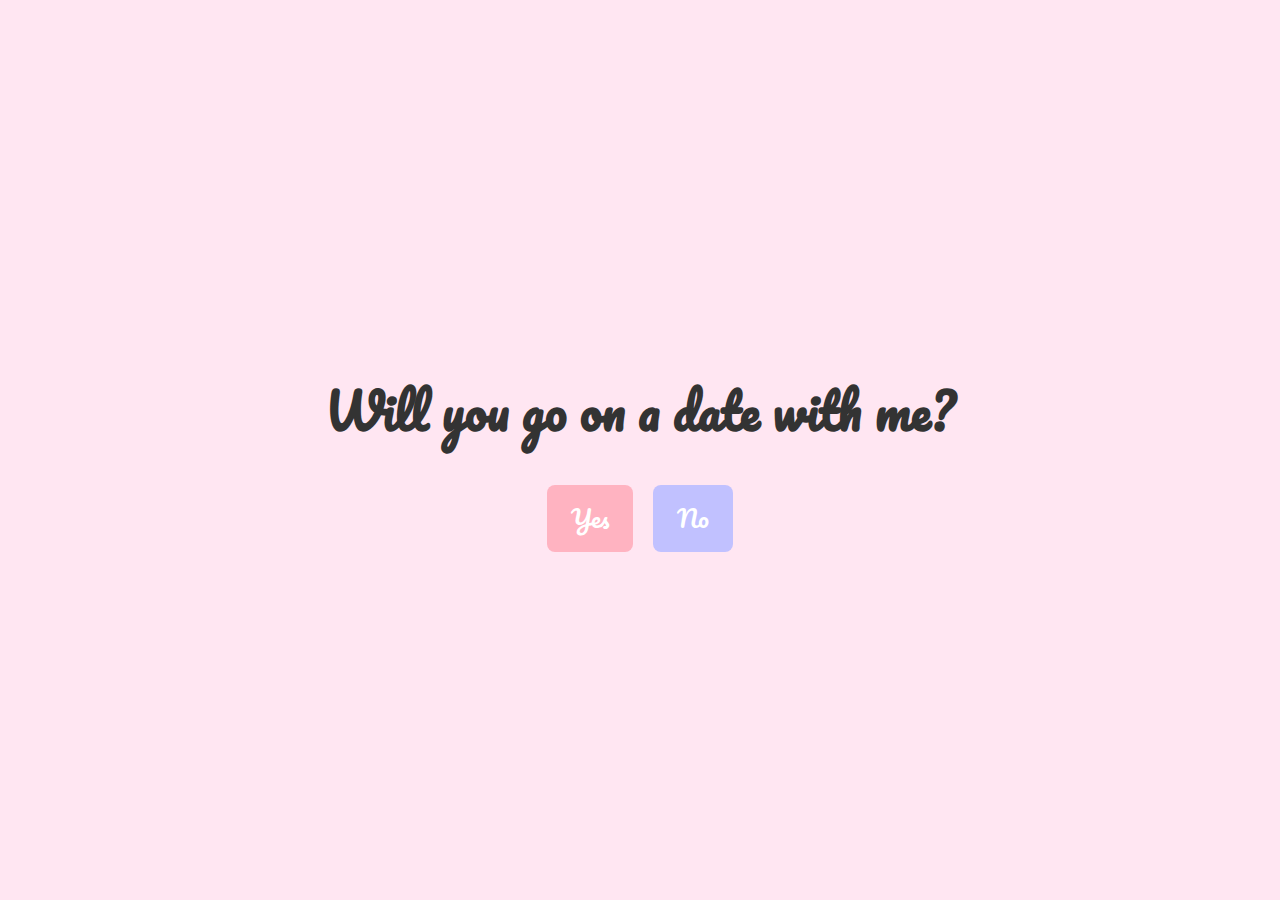
<file: index.html>
<!DOCTYPE html>
<html lang="en">
<head>
  <meta charset="UTF-8" />
  <meta name="viewport" content="width=device-width, initial-scale=1.0"/>
  <title>Will you go on a date with me, Amy?</title>

  <link
    href="https://fonts.googleapis.com/css2?family=Pacifico&display=swap"
    rel="stylesheet"
  />

  <link rel="stylesheet" href="style.css" />
</head>
<body>
  <div class="container">
    <h1>Will you go on a date with me?</h1>
    <div class="buttons">
      <button id="yes-button">Yes</button>
      <button id="no-button">No</button>
    </div>
  </div>
  <script src="script.js"></script>
</body>
</html>
</file>
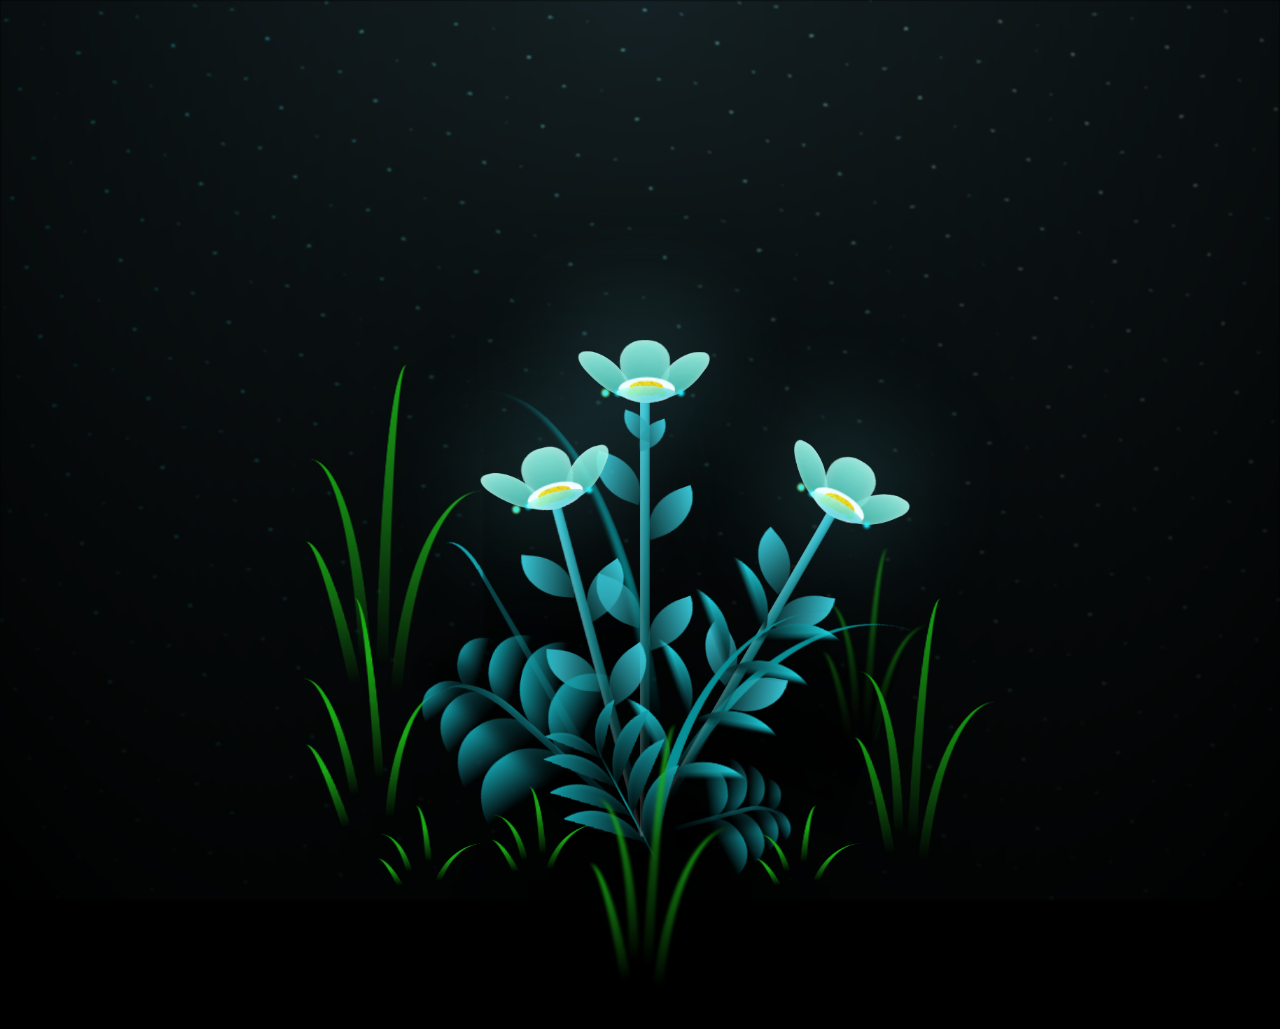
<file: flower.html>
<!DOCTYPE html>
<html lang="en">
<head>
    <meta charset="UTF-8">
    <meta name="viewport" content="width=device-width, initial-scale=1.0">
    <title>Glowing plant</title>
    <link rel="style.css" href="">
</head>
  
<body class="not-loaded">
  <div class="night"></div>
  <div class="flowers">
    <div class="flower flower--1">
      <div class="flower__leafs flower__leafs--1">
        <div class="flower__leaf flower__leaf--1"></div>
        <div class="flower__leaf flower__leaf--2"></div>
        <div class="flower__leaf flower__leaf--3"></div>
        <div class="flower__leaf flower__leaf--4"></div>
        

        <div class="flower__white-circle"></div>

        <div class="flower__light flower__light--1"></div>
        <div class="flower__light flower__light--2"></div>
        <div class="flower__light flower__light--3"></div>
        <div class="flower__light flower__light--4"></div>
        <div class="flower__light flower__light--5"></div>
        <div class="flower__light flower__light--6"></div>
        <div class="flower__light flower__light--7"></div>
        <div class="flower__light flower__light--8"></div>

      </div>
      <div class="flower__line">
        <div class="flower__line__leaf flower__line__leaf--1"></div>
        <div class="flower__line__leaf flower__line__leaf--2"></div>
        <div class="flower__line__leaf flower__line__leaf--3"></div>
        <div class="flower__line__leaf flower__line__leaf--4"></div>
        <div class="flower__line__leaf flower__line__leaf--5"></div>
        <div class="flower__line__leaf flower__line__leaf--6"></div>
      </div>
    </div>

    <div class="flower flower--2">
      <div class="flower__leafs flower__leafs--2">
        <div class="flower__leaf flower__leaf--1"></div>
        <div class="flower__leaf flower__leaf--2"></div>
        <div class="flower__leaf flower__leaf--3"></div>
        <div class="flower__leaf flower__leaf--4"></div>
        <div class="flower__white-circle"></div>

        <div class="flower__light flower__light--1"></div>
        <div class="flower__light flower__light--2"></div>
        <div class="flower__light flower__light--3"></div>
        <div class="flower__light flower__light--4"></div>
        <div class="flower__light flower__light--5"></div>
        <div class="flower__light flower__light--6"></div>
        <div class="flower__light flower__light--7"></div>
        <div class="flower__light flower__light--8"></div>

      </div>
      <div class="flower__line">
        <div class="flower__line__leaf flower__line__leaf--1"></div>
        <div class="flower__line__leaf flower__line__leaf--2"></div>
        <div class="flower__line__leaf flower__line__leaf--3"></div>
        <div class="flower__line__leaf flower__line__leaf--4"></div>
      </div>
    </div>

    <div class="flower flower--3">
      <div class="flower__leafs flower__leafs--3">
        <div class="flower__leaf flower__leaf--1"></div>
        <div class="flower__leaf flower__leaf--2"></div>
        <div class="flower__leaf flower__leaf--3"></div>
        <div class="flower__leaf flower__leaf--4"></div>
        <div class="flower__white-circle"></div>

        <div class="flower__light flower__light--1"></div>
        <div class="flower__light flower__light--2"></div>
        <div class="flower__light flower__light--3"></div>
        <div class="flower__light flower__light--4"></div>
        <div class="flower__light flower__light--5"></div>
        <div class="flower__light flower__light--6"></div>
        <div class="flower__light flower__light--7"></div>
        <div class="flower__light flower__light--8"></div>

      </div>
      <div class="flower__line">
        <div class="flower__line__leaf flower__line__leaf--1"></div>
        <div class="flower__line__leaf flower__line__leaf--2"></div>
        <div class="flower__line__leaf flower__line__leaf--3"></div>
        <div class="flower__line__leaf flower__line__leaf--4"></div>
      </div>
    </div>

    <div class="grow-ans" style="--d:1.2s">
      <div class="flower__g-long">
        <div class="flower__g-long__top"></div>
        <div class="flower__g-long__bottom"></div>
      </div>
    </div>

    <div class="growing-grass">
      <div class="flower__grass flower__grass--1">
        <div class="flower__grass--top"></div>
        <div class="flower__grass--bottom"></div>
        <div class="flower__grass__leaf flower__grass__leaf--1"></div>
        <div class="flower__grass__leaf flower__grass__leaf--2"></div>
        <div class="flower__grass__leaf flower__grass__leaf--3"></div>
        <div class="flower__grass__leaf flower__grass__leaf--4"></div>
        <div class="flower__grass__leaf flower__grass__leaf--5"></div>
        <div class="flower__grass__leaf flower__grass__leaf--6"></div>
        <div class="flower__grass__leaf flower__grass__leaf--7"></div>
        <div class="flower__grass__leaf flower__grass__leaf--8"></div>
        <div class="flower__grass__overlay"></div>
      </div>
    </div>

    <div class="growing-grass">
      <div class="flower__grass flower__grass--2">
        <div class="flower__grass--top"></div>
        <div class="flower__grass--bottom"></div>
        <div class="flower__grass__leaf flower__grass__leaf--1"></div>
        <div class="flower__grass__leaf flower__grass__leaf--2"></div>
        <div class="flower__grass__leaf flower__grass__leaf--3"></div>
        <div class="flower__grass__leaf flower__grass__leaf--4"></div>
        <div class="flower__grass__leaf flower__grass__leaf--5"></div>
        <div class="flower__grass__leaf flower__grass__leaf--6"></div>
        <div class="flower__grass__leaf flower__grass__leaf--7"></div>
        <div class="flower__grass__leaf flower__grass__leaf--8"></div>
        <div class="flower__grass__overlay"></div>
      </div>
    </div>

    <div class="grow-ans" style="--d:2.4s">
      <div class="flower__g-right flower__g-right--1">
        <div class="leaf"></div>
      </div>
    </div>

    <div class="grow-ans" style="--d:2.8s">
      <div class="flower__g-right flower__g-right--2">
        <div class="leaf"></div>
      </div>
    </div>

    <div class="grow-ans" style="--d:2.8s">
      <div class="flower__g-front">
        <div class="flower__g-front__leaf-wrapper flower__g-front__leaf-wrapper--1">
          <div class="flower__g-front__leaf"></div>
        </div>
        <div class="flower__g-front__leaf-wrapper flower__g-front__leaf-wrapper--2">
          <div class="flower__g-front__leaf"></div>
        </div>
        <div class="flower__g-front__leaf-wrapper flower__g-front__leaf-wrapper--3">
          <div class="flower__g-front__leaf"></div>
        </div>
        <div class="flower__g-front__leaf-wrapper flower__g-front__leaf-wrapper--4">
          <div class="flower__g-front__leaf"></div>
        </div>
        <div class="flower__g-front__leaf-wrapper flower__g-front__leaf-wrapper--5">
          <div class="flower__g-front__leaf"></div>
        </div>
        <div class="flower__g-front__leaf-wrapper flower__g-front__leaf-wrapper--6">
          <div class="flower__g-front__leaf"></div>
        </div>
        <div class="flower__g-front__leaf-wrapper flower__g-front__leaf-wrapper--7">
          <div class="flower__g-front__leaf"></div>
        </div>
        <div class="flower__g-front__leaf-wrapper flower__g-front__leaf-wrapper--8">
          <div class="flower__g-front__leaf"></div>
        </div>
        <div class="flower__g-front__line"></div>
      </div>
    </div>

    <div class="grow-ans" style="--d:3.2s">
      <div class="flower__g-fr">
        <div class="leaf"></div>
        <div class="flower__g-fr__leaf flower__g-fr__leaf--1"></div>
        <div class="flower__g-fr__leaf flower__g-fr__leaf--2"></div>
        <div class="flower__g-fr__leaf flower__g-fr__leaf--3"></div>
        <div class="flower__g-fr__leaf flower__g-fr__leaf--4"></div>
        <div class="flower__g-fr__leaf flower__g-fr__leaf--5"></div>
        <div class="flower__g-fr__leaf flower__g-fr__leaf--6"></div>
        <div class="flower__g-fr__leaf flower__g-fr__leaf--7"></div>
        <div class="flower__g-fr__leaf flower__g-fr__leaf--8"></div>
      </div>
    </div>

    <div class="long-g long-g--0">
      <div class="grow-ans" style="--d:3s">
        <div class="leaf leaf--0"></div>
      </div>
      <div class="grow-ans" style="--d:2.2s">
        <div class="leaf leaf--1"></div>
      </div>
      <div class="grow-ans" style="--d:3.4s">
        <div class="leaf leaf--2"></div>
      </div>
      <div class="grow-ans" style="--d:3.6s">
        <div class="leaf leaf--3"></div>
      </div>
    </div>

    <div class="long-g long-g--1">
      <div class="grow-ans" style="--d:3.6s">
        <div class="leaf leaf--0"></div>
      </div>
      <div class="grow-ans" style="--d:3.8s">
        <div class="leaf leaf--1"></div>
      </div>
      <div class="grow-ans" style="--d:4s">
        <div class="leaf leaf--2"></div>
      </div>
      <div class="grow-ans" style="--d:4.2s">
        <div class="leaf leaf--3"></div>
      </div>
    </div>

    <div class="long-g long-g--2">
      <div class="grow-ans" style="--d:4s">
        <div class="leaf leaf--0"></div>
      </div>
      <div class="grow-ans" style="--d:4.2s">
        <div class="leaf leaf--1"></div>
      </div>
      <div class="grow-ans" style="--d:4.4s">
        <div class="leaf leaf--2"></div>
      </div>
      <div class="grow-ans" style="--d:4.6s">
        <div class="leaf leaf--3"></div>
      </div>
    </div>

    <div class="long-g long-g--3">
      <div class="grow-ans" style="--d:4s">
        <div class="leaf leaf--0"></div>
      </div>
      <div class="grow-ans" style="--d:4.2s">
        <div class="leaf leaf--1"></div>
      </div>
      <div class="grow-ans" style="--d:3s">
        <div class="leaf leaf--2"></div>
      </div>
      <div class="grow-ans" style="--d:3.6s">
        <div class="leaf leaf--3"></div>
      </div>
    </div>

    <div class="long-g long-g--4">
      <div class="grow-ans" style="--d:4s">
        <div class="leaf leaf--0"></div>
      </div>
      <div class="grow-ans" style="--d:4.2s">
        <div class="leaf leaf--1"></div>
      </div>
      <div class="grow-ans" style="--d:3s">
        <div class="leaf leaf--2"></div>
      </div>
      <div class="grow-ans" style="--d:3.6s">
        <div class="leaf leaf--3"></div>
      </div>
    </div>

    <div class="long-g long-g--5">
      <div class="grow-ans" style="--d:4s">
        <div class="leaf leaf--0"></div>
      </div>
      <div class="grow-ans" style="--d:4.2s">
        <div class="leaf leaf--1"></div>
      </div>
      <div class="grow-ans" style="--d:3s">
        <div class="leaf leaf--2"></div>
      </div>
      <div class="grow-ans" style="--d:3.6s">
        <div class="leaf leaf--3"></div>
      </div>
    </div>

    <div class="long-g long-g--6">
      <div class="grow-ans" style="--d:4.2s">
        <div class="leaf leaf--0"></div>
      </div>
      <div class="grow-ans" style="--d:4.4s">
        <div class="leaf leaf--1"></div>
      </div>
      <div class="grow-ans" style="--d:4.6s">
        <div class="leaf leaf--2"></div>
      </div>
      <div class="grow-ans" style="--d:4.8s">
        <div class="leaf leaf--3"></div>
      </div>
    </div>

    <div class="long-g long-g--7">
      <div class="grow-ans" style="--d:3s">
        <div class="leaf leaf--0"></div>
      </div>
      <div class="grow-ans" style="--d:3.2s">
        <div class="leaf leaf--1"></div>
      </div>
      <div class="grow-ans" style="--d:3.5s">
        <div class="leaf leaf--2"></div>
      </div>
      <div class="grow-ans" style="--d:3.6s">
        <div class="leaf leaf--3"></div>
      </div>
    </div>
  </div>
  <style>
    *,
*::after,
*::before {
  padding: 0;
  margin: 0;
  box-sizing: border-box;
}

:root {
  --dark-color: #000;
}

body {
  display: flex;
  align-items: flex-end;
  justify-content: center;
  min-height: 100vh;
  background-color: var(--dark-color);
  overflow: hidden;
  perspective: 1000px;
}

.night {
  position: fixed;
  left: 50%;
  top: 0;
  transform: translateX(-50%);
  width: 100%;
  height: 100%;
  filter: blur(0.1vmin);
  background-image: radial-gradient(ellipse at top, transparent 0%, var(--dark-color)), radial-gradient(ellipse at bottom, var(--dark-color), rgba(145, 233, 255, 0.2)), repeating-linear-gradient(220deg, black 0px, black 19px, transparent 19px, transparent 22px), repeating-linear-gradient(189deg, black 0px, black 19px, transparent 19px, transparent 22px), repeating-linear-gradient(148deg, black 0px, black 19px, transparent 19px, transparent 22px), linear-gradient(90deg, #00fffa, #f0f0f0);
}

.flowers {
  position: relative;
  transform: scale(0.7);
}

.flower {
  position: absolute;
  bottom: 10vmin;
  transform-origin: bottom center;
  z-index: 10;
  --fl-speed: 0.8s;
}
.flower--1 {
  animation: moving-flower-1 4s linear infinite;
}
.flower--1 .flower__line {
  height: 70vmin;
  animation-delay: 0.3s;
}
.flower--1 .flower__line__leaf--1 {
  animation: blooming-leaf-right var(--fl-speed) 1.6s backwards;
}
.flower--1 .flower__line__leaf--2 {
  animation: blooming-leaf-right var(--fl-speed) 1.4s backwards;
}
.flower--1 .flower__line__leaf--3 {
  animation: blooming-leaf-left var(--fl-speed) 1.2s backwards;
}
.flower--1 .flower__line__leaf--4 {
  animation: blooming-leaf-left var(--fl-speed) 1s backwards;
}
.flower--1 .flower__line__leaf--5 {
  animation: blooming-leaf-right var(--fl-speed) 1.8s backwards;
}
.flower--1 .flower__line__leaf--6 {
  animation: blooming-leaf-left var(--fl-speed) 2s backwards;
}
.flower--2 {
  left: 50%;
  transform: rotate(30deg);
  animation: moving-flower-2 4s linear infinite;
}
.flower--2 .flower__line {
  height: 60vmin;
  animation-delay: 0.8s;
}
.flower--2 .flower__line__leaf--1 {
  animation: blooming-leaf-right var(--fl-speed) 1.9s backwards;
}
.flower--2 .flower__line__leaf--2 {
  animation: blooming-leaf-right var(--fl-speed) 1.7s backwards;
}
.flower--2 .flower__line__leaf--3 {
  animation: blooming-leaf-left var(--fl-speed) 1.5s backwards;
}
.flower--2 .flower__line__leaf--4 {
  animation: blooming-leaf-left var(--fl-speed) 1.3s backwards;
}
.flower--3 {
  left: 50%;
  transform: rotate(-15deg);
  animation: moving-flower-3 4s linear infinite;
}
.flower--3 .flower__line {
  animation-delay: 0.9s;
}
.flower--3 .flower__line__leaf--1 {
  animation: blooming-leaf-right var(--fl-speed) 2.5s backwards;
}
.flower--3 .flower__line__leaf--2 {
  animation: blooming-leaf-right var(--fl-speed) 2.3s backwards;
}
.flower--3 .flower__line__leaf--3 {
  animation: blooming-leaf-left var(--fl-speed) 2.1s backwards;
}
.flower--3 .flower__line__leaf--4 {
  animation: blooming-leaf-left var(--fl-speed) 1.9s backwards;
}
.flower__leafs {
  position: relative;
  animation: blooming-flower 2s backwards;
}
.flower__leafs--1 {
  animation-delay: 1.1s;
}
.flower__leafs--2 {
  animation-delay: 1.4s;
}
.flower__leafs--3 {
  animation-delay: 1.7s;
}
.flower__leafs::after {
  content: "";
  position: absolute;
  left: 0;
  top: 0;
  transform: translate(-50%, -100%);
  width: 8vmin;
  height: 8vmin;
  background-color: #6bf0ff;
  filter: blur(10vmin);
}
.flower__leaf {
  position: absolute;
  bottom: 0;
  left: 50%;
  width: 8vmin;
  height: 11vmin;
  border-radius: 51% 49% 47% 53%/44% 45% 55% 69%;
  background-color: #65e6cc;
  background-image: linear-gradient(to top, #40bbab, #a7ffee);
  transform-origin: bottom center;
  opacity: 0.9;
  box-shadow: inset 0 0 2vmin rgba(255, 255, 255, 0.5);
}
.flower__leaf--1 {
  transform: translate(-10%, 1%) rotateY(40deg) rotateX(-50deg);
}
.flower__leaf--2 {
  transform: translate(-50%, -4%) rotateX(40deg);
}
.flower__leaf--3 {
  transform: translate(-90%, 0%) rotateY(45deg) rotateX(50deg);
}
.flower__leaf--4 {
  width: 8vmin;
  height: 8vmin;
  transform-origin: bottom left;
  border-radius: 4vmin 10vmin 4vmin 4vmin;
  transform: translate(0%, 18%) rotateX(70deg) rotate(-43deg);
  background-image: linear-gradient(to top, #39c6d6, #a7ffee);
  z-index: 1;
  opacity: 0.8;
}
.flower__white-circle {
  position: absolute;
  left: -3.5vmin;
  top: -3vmin;
  width: 9vmin;
  height: 4vmin;
  border-radius: 50%;
  background-color: #fff;
}
.flower__white-circle::after {
  content: "";
  position: absolute;
  left: 50%;
  top: 45%;
  transform: translate(-50%, -50%);
  width: 60%;
  height: 60%;
  border-radius: inherit;
  background-image: repeating-linear-gradient(135deg, rgba(0, 0, 0, 0.03) 0px, rgba(0, 0, 0, 0.03) 1px, transparent 1px, transparent 12px), repeating-linear-gradient(45deg, rgba(0, 0, 0, 0.03) 0px, rgba(0, 0, 0, 0.03) 1px, transparent 1px, transparent 12px), repeating-linear-gradient(67.5deg, rgba(0, 0, 0, 0.03) 0px, rgba(0, 0, 0, 0.03) 1px, transparent 1px, transparent 12px), repeating-linear-gradient(135deg, rgba(0, 0, 0, 0.03) 0px, rgba(0, 0, 0, 0.03) 1px, transparent 1px, transparent 12px), repeating-linear-gradient(45deg, rgba(0, 0, 0, 0.03) 0px, rgba(0, 0, 0, 0.03) 1px, transparent 1px, transparent 12px), repeating-linear-gradient(112.5deg, rgba(0, 0, 0, 0.03) 0px, rgba(0, 0, 0, 0.03) 1px, transparent 1px, transparent 12px), repeating-linear-gradient(112.5deg, rgba(0, 0, 0, 0.03) 0px, rgba(0, 0, 0, 0.03) 1px, transparent 1px, transparent 12px), repeating-linear-gradient(45deg, rgba(0, 0, 0, 0.03) 0px, rgba(0, 0, 0, 0.03) 1px, transparent 1px, transparent 12px), repeating-linear-gradient(22.5deg, rgba(0, 0, 0, 0.03) 0px, rgba(0, 0, 0, 0.03) 1px, transparent 1px, transparent 12px), repeating-linear-gradient(45deg, rgba(0, 0, 0, 0.03) 0px, rgba(0, 0, 0, 0.03) 1px, transparent 1px, transparent 12px), repeating-linear-gradient(22.5deg, rgba(0, 0, 0, 0.03) 0px, rgba(0, 0, 0, 0.03) 1px, transparent 1px, transparent 12px), repeating-linear-gradient(135deg, rgba(0, 0, 0, 0.03) 0px, rgba(0, 0, 0, 0.03) 1px, transparent 1px, transparent 12px), repeating-linear-gradient(157.5deg, rgba(0, 0, 0, 0.03) 0px, rgba(0, 0, 0, 0.03) 1px, transparent 1px, transparent 12px), repeating-linear-gradient(67.5deg, rgba(0, 0, 0, 0.03) 0px, rgba(0, 0, 0, 0.03) 1px, transparent 1px, transparent 12px), repeating-linear-gradient(67.5deg, rgba(0, 0, 0, 0.03) 0px, rgba(0, 0, 0, 0.03) 1px, transparent 1px, transparent 12px), linear-gradient(90deg, #ffeb12, #ffce00);
}
.flower__line {
  height: 55vmin;
  width: 1.5vmin;
  background-image: linear-gradient(to left, rgba(0, 0, 0, 0.2), transparent, rgba(255, 255, 255, 0.2)), linear-gradient(to top, transparent 10%, #14757a, #39c6d6);
  box-shadow: inset 0 0 2px rgba(0, 0, 0, 0.5);
  animation: grow-flower-tree 4s backwards;
}
.flower__line__leaf {
  --w: 7vmin;
  --h: calc(var(--w) + 2vmin);
  position: absolute;
  top: 20%;
  left: 90%;
  width: var(--w);
  height: var(--h);
  border-top-right-radius: var(--h);
  border-bottom-left-radius: var(--h);
  background-image: linear-gradient(to top, rgba(20, 117, 122, 0.4), #39c6d6);
}
.flower__line__leaf--1 {
  transform: rotate(70deg) rotateY(30deg);
}
.flower__line__leaf--2 {
  top: 45%;
  transform: rotate(70deg) rotateY(30deg);
}
.flower__line__leaf--3, .flower__line__leaf--4, .flower__line__leaf--6 {
  border-top-right-radius: 0;
  border-bottom-left-radius: 0;
  border-top-left-radius: var(--h);
  border-bottom-right-radius: var(--h);
  left: -460%;
  top: 12%;
  transform: rotate(-70deg) rotateY(30deg);
}
.flower__line__leaf--4 {
  top: 40%;
}
.flower__line__leaf--5 {
  top: 0;
  transform-origin: left;
  transform: rotate(70deg) rotateY(30deg) scale(0.6);
}
.flower__line__leaf--6 {
  top: -2%;
  left: -450%;
  transform-origin: right;
  transform: rotate(-70deg) rotateY(30deg) scale(0.6);
}
.flower__light {
  position: absolute;
  bottom: 0vmin;
  width: 1vmin;
  height: 1vmin;
  background-color: #fffb00;
  border-radius: 50%;
  filter: blur(0.2vmin);
  animation: light-ans 4s linear infinite backwards;
}
.flower__light:nth-child(odd) {
  background-color: #23f0ff;
}
.flower__light--1 {
  left: -2vmin;
  animation-delay: 1s;
}
.flower__light--2 {
  left: 3vmin;
  animation-delay: 0.5s;
}
.flower__light--3 {
  left: -6vmin;
  animation-delay: 0.3s;
}
.flower__light--4 {
  left: 6vmin;
  animation-delay: 0.9s;
}
.flower__light--5 {
  left: -1vmin;
  animation-delay: 1.5s;
}
.flower__light--6 {
  left: -4vmin;
  animation-delay: 3s;
}
.flower__light--7 {
  left: 3vmin;
  animation-delay: 2s;
}
.flower__light--8 {
  left: -6vmin;
  animation-delay: 3.5s;
}
.flower__grass {
  --c: #159faa;
  --line-w: 1.5vmin;
  position: absolute;
  bottom: 12vmin;
  left: -7vmin;
  display: flex;
  flex-direction: column;
  align-items: flex-end;
  z-index: 20;
  transform-origin: bottom center;
  transform: rotate(-48deg) rotateY(40deg);
}
.flower__grass--1 {
  animation: moving-grass 2s linear infinite;
}
.flower__grass--2 {
  left: 2vmin;
  bottom: 10vmin;
  transform: scale(0.5) rotate(75deg) rotateX(10deg) rotateY(-200deg);
  opacity: 0.8;
  z-index: 0;
  animation: moving-grass--2 1.5s linear infinite;
}
.flower__grass--top {
  width: 7vmin;
  height: 10vmin;
  border-top-right-radius: 100%;
  border-right: var(--line-w) solid var(--c);
  transform-origin: bottom center;
  transform: rotate(-2deg);
}
.flower__grass--bottom {
  margin-top: -2px;
  width: var(--line-w);
  height: 25vmin;
  background-image: linear-gradient(to top, transparent, var(--c));
}
.flower__grass__leaf {
  --size: 10vmin;
  position: absolute;
  width: calc(var(--size) * 2.1);
  height: var(--size);
  border-top-left-radius: var(--size);
  border-top-right-radius: var(--size);
  background-image: linear-gradient(to top, transparent, transparent 30%, var(--c));
  z-index: 100;
}
.flower__grass__leaf--1 {
  top: -6%;
  left: 30%;
  --size: 6vmin;
  transform: rotate(-20deg);
  animation: growing-grass-ans--1 2s 2.6s backwards;
}
@keyframes growing-grass-ans--1 {
  0% {
    transform-origin: bottom left;
    transform: rotate(-20deg) scale(0);
  }
}
.flower__grass__leaf--2 {
  top: -5%;
  left: -110%;
  --size: 6vmin;
  transform: rotate(10deg);
  animation: growing-grass-ans--2 2s 2.4s linear backwards;
}
@keyframes growing-grass-ans--2 {
  0% {
    transform-origin: bottom right;
    transform: rotate(10deg) scale(0);
  }
}
.flower__grass__leaf--3 {
  top: 5%;
  left: 60%;
  --size: 8vmin;
  transform: rotate(-18deg) rotateX(-20deg);
  animation: growing-grass-ans--3 2s 2.2s linear backwards;
}
@keyframes growing-grass-ans--3 {
  0% {
    transform-origin: bottom left;
    transform: rotate(-18deg) rotateX(-20deg) scale(0);
  }
}
.flower__grass__leaf--4 {
  top: 6%;
  left: -135%;
  --size: 8vmin;
  transform: rotate(2deg);
  animation: growing-grass-ans--4 2s 2s linear backwards;
}
@keyframes growing-grass-ans--4 {
  0% {
    transform-origin: bottom right;
    transform: rotate(2deg) scale(0);
  }
}
.flower__grass__leaf--5 {
  top: 20%;
  left: 60%;
  --size: 10vmin;
  transform: rotate(-24deg) rotateX(-20deg);
  animation: growing-grass-ans--5 2s 1.8s linear backwards;
}
@keyframes growing-grass-ans--5 {
  0% {
    transform-origin: bottom left;
    transform: rotate(-24deg) rotateX(-20deg) scale(0);
  }
}
.flower__grass__leaf--6 {
  top: 22%;
  left: -180%;
  --size: 10vmin;
  transform: rotate(10deg);
  animation: growing-grass-ans--6 2s 1.6s linear backwards;
}
@keyframes growing-grass-ans--6 {
  0% {
    transform-origin: bottom right;
    transform: rotate(10deg) scale(0);
  }
}
.flower__grass__leaf--7 {
  top: 39%;
  left: 70%;
  --size: 10vmin;
  transform: rotate(-10deg);
  animation: growing-grass-ans--7 2s 1.4s linear backwards;
}
@keyframes growing-grass-ans--7 {
  0% {
    transform-origin: bottom left;
    transform: rotate(-10deg) scale(0);
  }
}
.flower__grass__leaf--8 {
  top: 40%;
  left: -215%;
  --size: 11vmin;
  transform: rotate(10deg);
  animation: growing-grass-ans--8 2s 1.2s linear backwards;
}
@keyframes growing-grass-ans--8 {
  0% {
    transform-origin: bottom right;
    transform: rotate(10deg) scale(0);
  }
}
.flower__grass__overlay {
  position: absolute;
  top: -10%;
  right: 0%;
  width: 100%;
  height: 100%;
  background-color: rgba(0, 0, 0, 0.6);
  filter: blur(1.5vmin);
  z-index: 100;
}
.flower__g-long {
  --w: 2vmin;
  --h: 6vmin;
  --c: #159faa;
  position: absolute;
  bottom: 10vmin;
  left: -3vmin;
  transform-origin: bottom center;
  transform: rotate(-30deg) rotateY(-20deg);
  display: flex;
  flex-direction: column;
  align-items: flex-end;
  animation: flower-g-long-ans 3s linear infinite;
}
@keyframes flower-g-long-ans {
  0%, 100% {
    transform: rotate(-30deg) rotateY(-20deg);
  }
  50% {
    transform: rotate(-32deg) rotateY(-20deg);
  }
}
.flower__g-long__top {
  top: calc(var(--h) * -1);
  width: calc(var(--w) + 1vmin);
  height: var(--h);
  border-top-right-radius: 100%;
  border-right: 0.7vmin solid var(--c);
  transform: translate(-0.7vmin, 1vmin);
}
.flower__g-long__bottom {
  width: var(--w);
  height: 50vmin;
  transform-origin: bottom center;
  background-image: linear-gradient(to top, transparent 30%, var(--c));
  box-shadow: inset 0 0 2px rgba(0, 0, 0, 0.5);
  clip-path: polygon(35% 0, 65% 1%, 100% 100%, 0% 100%);
}
.flower__g-right {
  position: absolute;
  bottom: 6vmin;
  left: -2vmin;
  transform-origin: bottom left;
  transform: rotate(20deg);
}
.flower__g-right .leaf {
  width: 30vmin;
  height: 50vmin;
  border-top-left-radius: 100%;
  border-left: 2vmin solid #079097;
  background-image: linear-gradient(to bottom, transparent, var(--dark-color) 60%);
  mask-image: linear-gradient(to top, transparent 30%, #079097 60%);
}
.flower__g-right--1 {
  animation: flower-g-right-ans 2.5s linear infinite;
}
.flower__g-right--2 {
  left: 5vmin;
  transform: rotateY(-180deg);
  animation: flower-g-right-ans--2 3s linear infinite;
}
.flower__g-right--2 .leaf {
  height: 75vmin;
  filter: blur(0.3vmin);
  opacity: 0.8;
}
@keyframes flower-g-right-ans {
  0%, 100% {
    transform: rotate(20deg);
  }
  50% {
    transform: rotate(24deg) rotateX(-20deg);
  }
}
@keyframes flower-g-right-ans--2 {
  0%, 100% {
    transform: rotateY(-180deg) rotate(0deg) rotateX(-20deg);
  }
  50% {
    transform: rotateY(-180deg) rotate(6deg) rotateX(-20deg);
  }
}
.flower__g-front {
  position: absolute;
  bottom: 6vmin;
  left: 2.5vmin;
  z-index: 100;
  transform-origin: bottom center;
  transform: rotate(-28deg) rotateY(30deg) scale(1.04);
  animation: flower__g-front-ans 2s linear infinite;
}
@keyframes flower__g-front-ans {
  0%, 100% {
    transform: rotate(-28deg) rotateY(30deg) scale(1.04);
  }
  50% {
    transform: rotate(-35deg) rotateY(40deg) scale(1.04);
  }
}
.flower__g-front__line {
  width: 0.3vmin;
  height: 20vmin;
  background-image: linear-gradient(to top, transparent, #079097, transparent 100%);
  position: relative;
}
.flower__g-front__leaf-wrapper {
  position: absolute;
  top: 0;
  left: 0;
  transform-origin: bottom left;
  transform: rotate(10deg);
}
.flower__g-front__leaf-wrapper:nth-child(even) {
  left: 0vmin;
  transform: rotateY(-180deg) rotate(5deg);
  animation: flower__g-front__leaf-left-ans 1s ease-in backwards;
}
.flower__g-front__leaf-wrapper:nth-child(odd) {
  animation: flower__g-front__leaf-ans 1s ease-in backwards;
}
.flower__g-front__leaf-wrapper--1 {
  top: -8vmin;
  transform: scale(0.7);
  animation: flower__g-front__leaf-ans 1s 5.5s ease-in backwards !important;
}
.flower__g-front__leaf-wrapper--2 {
  top: -8vmin;
  transform: rotateY(-180deg) scale(0.7) !important;
  animation: flower__g-front__leaf-left-ans-2 1s 4.6s ease-in backwards !important;
}
.flower__g-front__leaf-wrapper--3 {
  top: -3vmin;
  animation: flower__g-front__leaf-ans 1s 4.6s ease-in backwards;
}
.flower__g-front__leaf-wrapper--4 {
  top: -3vmin;
  transform: rotateY(-180deg) scale(0.9) !important;
  animation: flower__g-front__leaf-left-ans-2 1s 4.6s ease-in backwards !important;
}
@keyframes flower__g-front__leaf-left-ans-2 {
  0% {
    transform: rotateY(-180deg) scale(0);
  }
}
.flower__g-front__leaf-wrapper--5, .flower__g-front__leaf-wrapper--6 {
  top: 2vmin;
}
.flower__g-front__leaf-wrapper--7, .flower__g-front__leaf-wrapper--8 {
  top: 6.5vmin;
}
.flower__g-front__leaf-wrapper--2 {
  animation-delay: 5.2s !important;
}
.flower__g-front__leaf-wrapper--3 {
  animation-delay: 4.9s !important;
}
.flower__g-front__leaf-wrapper--5 {
  animation-delay: 4.3s !important;
}
.flower__g-front__leaf-wrapper--6 {
  animation-delay: 4.1s !important;
}
.flower__g-front__leaf-wrapper--7 {
  animation-delay: 3.8s !important;
}
.flower__g-front__leaf-wrapper--8 {
  animation-delay: 3.5s !important;
}
@keyframes flower__g-front__leaf-ans {
  0% {
    transform: rotate(10deg) scale(0);
  }
}
@keyframes flower__g-front__leaf-left-ans {
  0% {
    transform: rotateY(-180deg) rotate(5deg) scale(0);
  }
}
.flower__g-front__leaf {
  width: 10vmin;
  height: 10vmin;
  border-radius: 100% 0% 0% 100%/100% 100% 0% 0%;
  box-shadow: inset 0 2px 1vmin rgba(44, 238, 252, 0.2);
  background-image: linear-gradient(to bottom left, transparent, var(--dark-color)), linear-gradient(to bottom right, #159faa 50%, transparent 50%, transparent);
  -webkit-mask-image: linear-gradient(to bottom right, #159faa 50%, transparent 50%, transparent);
  mask-image: linear-gradient(to bottom right, #159faa 50%, transparent 50%, transparent);
}
.flower__g-fr {
  position: absolute;
  bottom: -4vmin;
  left: vmin;
  transform-origin: bottom left;
  z-index: 10;
  animation: flower__g-fr-ans 2s linear infinite;
}
@keyframes flower__g-fr-ans {
  0%, 100% {
    transform: rotate(2deg);
  }
  50% {
    transform: rotate(4deg);
  }
}
.flower__g-fr .leaf {
  width: 30vmin;
  height: 50vmin;
  border-top-left-radius: 100%;
  border-left: 2vmin solid #079097;
  mask-image: linear-gradient(to top, transparent 25%, #079097 50%);
  position: relative;
  z-index: 1;
}
.flower__g-fr__leaf {
  position: absolute;
  top: 0;
  left: 0;
  width: 10vmin;
  height: 10vmin;
  border-radius: 100% 0% 0% 100%/100% 100% 0% 0%;
  box-shadow: inset 0 2px 1vmin rgba(44, 238, 252, 0.2);
  background-image: linear-gradient(to bottom left, transparent, var(--dark-color) 98%), linear-gradient(to bottom right, #23f0ff 45%, transparent 50%, transparent);
  mask-image: linear-gradient(135deg, #159faa 40%, transparent 50%, transparent);
}
.flower__g-fr__leaf--1 {
  left: 20vmin;
  transform: rotate(45deg);
  animation: flower__g-fr-leaft-ans-1 0.5s 5.2s linear backwards;
}
@keyframes flower__g-fr-leaft-ans-1 {
  0% {
    transform-origin: left;
    transform: rotate(45deg) scale(0);
  }
}
.flower__g-fr__leaf--2 {
  left: 12vmin;
  top: -7vmin;
  transform: rotate(25deg) rotateY(-180deg);
  animation: flower__g-fr-leaft-ans-6 0.5s 5s linear backwards;
}
.flower__g-fr__leaf--3 {
  left: 15vmin;
  top: 6vmin;
  transform: rotate(55deg);
  animation: flower__g-fr-leaft-ans-5 0.5s 4.8s linear backwards;
}
.flower__g-fr__leaf--4 {
  left: 6vmin;
  top: -2vmin;
  transform: rotate(25deg) rotateY(-180deg);
  animation: flower__g-fr-leaft-ans-6 0.5s 4.6s linear backwards;
}
.flower__g-fr__leaf--5 {
  left: 10vmin;
  top: 14vmin;
  transform: rotate(55deg);
  animation: flower__g-fr-leaft-ans-5 0.5s 4.4s linear backwards;
}
@keyframes flower__g-fr-leaft-ans-5 {
  0% {
    transform-origin: left;
    transform: rotate(55deg) scale(0);
  }
}
.flower__g-fr__leaf--6 {
  left: 0vmin;
  top: 6vmin;
  transform: rotate(25deg) rotateY(-180deg);
  animation: flower__g-fr-leaft-ans-6 0.5s 4.2s linear backwards;
}
@keyframes flower__g-fr-leaft-ans-6 {
  0% {
    transform-origin: right;
    transform: rotate(25deg) rotateY(-180deg) scale(0);
  }
}
.flower__g-fr__leaf--7 {
  left: 5vmin;
  top: 22vmin;
  transform: rotate(45deg);
  animation: flower__g-fr-leaft-ans-7 0.5s 4s linear backwards;
}
@keyframes flower__g-fr-leaft-ans-7 {
  0% {
    transform-origin: left;
    transform: rotate(45deg) scale(0);
  }
}
.flower__g-fr__leaf--8 {
  left: -4vmin;
  top: 15vmin;
  transform: rotate(15deg) rotateY(-180deg);
  animation: flower__g-fr-leaft-ans-8 0.5s 3.8s linear backwards;
}
@keyframes flower__g-fr-leaft-ans-8 {
  0% {
    transform-origin: right;
    transform: rotate(15deg) rotateY(-180deg) scale(0);
  }
}

.long-g {
  position: absolute;
  bottom: 25vmin;
  left: -42vmin;
  transform-origin: bottom left;
}
.long-g--1 {
  bottom: 0vmin;
  transform: scale(0.8) rotate(-5deg);
}
.long-g--1 .leaf {
mask-image: linear-gradient(to top, transparent 40%, #079097 80%) !important;
}
.long-g--1 .leaf--1 {
  --w: 5vmin;
  --h: 60vmin;
  left: -2vmin;
  transform: rotate(3deg) rotateY(-180deg);
}
.long-g--2, .long-g--3 {
  bottom: -3vmin;
  left: -35vmin;
  transform-origin: center;
  transform: scale(0.6) rotateX(60deg);
}
.long-g--2 .leaf, .long-g--3 .leaf {
  mask-image: linear-gradient(to top, transparent 50%, #079097 80%) !important;
}
.long-g--2 .leaf--1, .long-g--3 .leaf--1 {
  left: -1vmin;
  transform: rotateY(-180deg);
}
.long-g--3 {
  left: -17vmin;
  bottom: 0vmin;
}
.long-g--3 .leaf {
  mask-image: linear-gradient(to top, transparent 40%, #079097 80%) !important;
}
.long-g--4 {
  left: 25vmin;
  bottom: -3vmin;
  transform-origin: center;
  transform: scale(0.6) rotateX(60deg);
}
.long-g--4 .leaf {
  mask-image: linear-gradient(to top, transparent 50%, #079097 80%) !important;
}
.long-g--5 {
  left: 42vmin;
  bottom: 0vmin;
  transform: scale(0.8) rotate(2deg);
}
.long-g--6 {
  left: 0vmin;
  bottom: -20vmin;
  z-index: 100;
  filter: blur(0.3vmin);
  transform: scale(0.8) rotate(2deg);
}
.long-g--7 {
  left: 35vmin;
  bottom: 20vmin;
  z-index: -1;
  filter: blur(0.3vmin);
  transform: scale(0.6) rotate(2deg);
  opacity: 0.7;
}
.long-g .leaf {
  --w: 15vmin;
  --h: 40vmin;
  --c: #1aaa15;
  position: absolute;
  bottom: 0;
  width: var(--w);
  height: var(--h);
  border-top-left-radius: 100%;
  border-left: 2vmin solid var(--c);
  mask-image: linear-gradient(to top, transparent 20%, var(--dark-color));
  transform-origin: bottom center;
}
.long-g .leaf--0 {
  left: 2vmin;
  animation: leaf-ans-1 4s linear infinite;
}
.long-g .leaf--1 {
  --w: 5vmin;
  --h: 60vmin;
  animation: leaf-ans-1 4s linear infinite;
}
.long-g .leaf--2 {
  --w: 10vmin;
  --h: 40vmin;
  left: -0.5vmin;
  bottom: 5vmin;
  transform-origin: bottom left;
  transform: rotateY(-180deg);
  animation: leaf-ans-2 3s linear infinite;
}
.long-g .leaf--3 {
  --w: 5vmin;
  --h: 30vmin;
  left: -1vmin;
  bottom: 3.2vmin;
  transform-origin: bottom left;
  transform: rotate(-10deg) rotateY(-180deg);
  animation: leaf-ans-3 3s linear infinite;
}

@keyframes leaf-ans-1 {
  0%, 100% {
    transform: rotate(-5deg) scale(1);
  }
  50% {
    transform: rotate(5deg) scale(1.1);
  }
}
@keyframes leaf-ans-2 {
  0%, 100% {
    transform: rotateY(-180deg) rotate(5deg);
  }
  50% {
    transform: rotateY(-180deg) rotate(0deg) scale(1.1);
  }
}
@keyframes leaf-ans-3 {
  0%, 100% {
    transform: rotate(-10deg) rotateY(-180deg);
  }
  50% {
    transform: rotate(-20deg) rotateY(-180deg);
  }
}
.grow-ans {
  animation: grow-ans 2s var(--d) backwards;
}

@keyframes grow-ans {
  0% {
    transform: scale(0);
    opacity: 0;
  }
}
@keyframes light-ans {
  0% {
    opacity: 0;
    transform: translateY(0vmin);
  }
  25% {
    opacity: 1;
    transform: translateY(-5vmin) translateX(-2vmin);
  }
  50% {
    opacity: 1;
    transform: translateY(-15vmin) translateX(2vmin);
    filter: blur(0.2vmin);
  }
  75% {
    transform: translateY(-20vmin) translateX(-2vmin);
    filter: blur(0.2vmin);
  }
  100% {
    transform: translateY(-30vmin);
    opacity: 0;
    filter: blur(1vmin);
  }
}
@keyframes moving-flower-1 {
  0%, 100% {
    transform: rotate(2deg);
  }
  50% {
    transform: rotate(-2deg);
  }
}
@keyframes moving-flower-2 {
  0%, 100% {
    transform: rotate(18deg);
  }
  50% {
    transform: rotate(14deg);
  }
}
@keyframes moving-flower-3 {
  0%, 100% {
    transform: rotate(-18deg);
  }
  50% {
    transform: rotate(-20deg) rotateY(-10deg);
  }
}
@keyframes blooming-leaf-right {
  0% {
    transform-origin: left;
    transform: rotate(70deg) rotateY(30deg) scale(0);
  }
}
@keyframes blooming-leaf-left {
  0% {
    transform-origin: right;
    transform: rotate(-70deg) rotateY(30deg) scale(0);
  }
}
@keyframes grow-flower-tree {
  0% {
    height: 0;
    border-radius: 1vmin;
  }
}
@keyframes blooming-flower {
  0% {
    transform: scale(0);
  }
}
@keyframes moving-grass {
  0%, 100% {
    transform: rotate(-48deg) rotateY(40deg);
  }
  50% {
    transform: rotate(-50deg) rotateY(40deg);
  }
}
@keyframes moving-grass--2 {
  0%, 100% {
    transform: scale(0.5) rotate(75deg) rotateX(10deg) rotateY(-200deg);
  }
  50% {
    transform: scale(0.5) rotate(79deg) rotateX(10deg) rotateY(-200deg);
  }
}
.growing-grass {
  animation: growing-grass-ans 1s 2s backwards;
}

@keyframes growing-grass-ans {
  0% {
    transform: scale(0);
  }
}
.not-loaded * {
  animation-play-state: paused !important;
}
  </style>
</body>
<script>
  onload = () => {
    const c = setTimeout(() => {
      document.body.classList.remove("not-loaded");
      clearTimeout(c);
    }, 1000);
  };
</script>

</html>
</file>
<file: style.css>
/* ——————————————————————————
   Base “cutesy” layout & font
   —————————————————————————— */
   body {
    margin: 0;
    height: 100vh;
    display: flex;
    align-items: center;
    justify-content: center;
    background: #ffe6f2;
    font-family: 'Pacifico', cursive;
    color: #333;
  }
  
  .container {
    text-align: center;
  }
  
  h1 {
    font-size: 3rem;
    margin-bottom: 2rem;
  }
  
  .buttons {
    position: relative;
    height: 3rem;
  }
  
  button {
    font-family: 'Pacifico', cursive;
    font-size: 1.5rem;
    padding: 0.8rem 1.5rem;
    border: none;
    border-radius: 8px;
    cursor: pointer;
    transition: background 0.3s;
    position: relative;
  }
  
  #yes-button {
    background: #ffb3c1;
    color: #fff;
    margin-right: 1rem;
  }
  #yes-button:hover {
    background: #ff99b3;
  }
  
  #no-button {
    background: #c1c1ff;
    color: #fff;
  }
  #no-button:hover {
    background: #a3a3ff;
  }
  
  /* ——————————————————————————
     Success-page gradient
     —————————————————————————— */
  body.success {
    background: linear-gradient(-45deg,
      #ffe6f2 0%,
      #e6ffe6 25%,
      #e6f2ff 50%,
      #fff2e6 75%
    );
    background-size: 400% 400%;
    animation: gradientBG 20s ease infinite;
  }
  @keyframes gradientBG {
    0%   { background-position: 0% 50%; }
    50%  { background-position: 100% 50%; }
    100% { background-position: 0% 50%; }
  }
  
  body.success .container {
    position: relative;
    z-index: 1;
  }
  
  #back-button {
    font-family: 'Pacifico', cursive;
    font-size: 1.2rem;
    padding: 0.6rem 1.2rem;
    margin-top: 1.5rem;
    border: none;
    border-radius: 8px;
    background: #ffb3c1;
    color: #fff;
    cursor: pointer;
    transition: background 0.3s;
  }
  #back-button:hover {
    background: #ff99b3;
  }
  
  /* ——————————————————————————
     CSS Blossoming Flowers Animation
     Inspired by Yup Nguyen
     —————————————————————————— */
  *,*::before,*::after { padding:0; margin:0; box-sizing:border-box; }
  :root { --dark-color: #000; }
  body.success { perspective: 1000px; overflow: hidden; }
  
  /* Night background */
  .night {
    position: fixed; left:50%; top:0;
    transform: translateX(-50%);
    width:100%; height:100%; filter: blur(0.1vmin);
    background-image:
      radial-gradient(ellipse at top, transparent 0%, var(--dark-color)),
      radial-gradient(ellipse at bottom, var(--dark-color), rgba(145,233,255,0.2)),
      repeating-linear-gradient(220deg, black 0, black 19px, transparent 19px, transparent 22px),
      repeating-linear-gradient(189deg, black 0, black 19px, transparent 19px, transparent 22px),
      repeating-linear-gradient(148deg, black 0, black 19px, transparent 19px, transparent 22px),
      linear-gradient(90deg, #00fffa, #f0f0f0);
    z-index:0;
  }
  
  /* Flowers container */
  .flowers { position: relative; transform: scale(0.9); z-index:0; }
  
  .flower { position:absolute; bottom:10vmin; transform-origin:bottom center; z-index:10; }
  
  /* Petal line growth animations */
  .flower__leafs { position:relative; animation:blooming-flower 2s backwards; }
  @keyframes blooming-flower { 0% { transform: scale(0); } }
  
  /* Flower stems */
  .flower__line {
    height:55vmin; width:1.5vmin;
    background-image:
      linear-gradient(to left, rgba(0,0,0,0.2),transparent,rgba(255,255,255,0.2)),
      linear-gradient(to top,transparent 10%,#14757a,#39c6d6);
    box-shadow:inset 0 0 2px rgba(0,0,0,0.5);
    animation:grow-flower-tree 4s backwards;
  }
  @keyframes grow-flower-tree { 0% { height:0; } }
  
  /* Individual flower instances */
  .flower--1 { left:30vmin; animation:moving-flower-1 4s linear infinite; }
  .flower--2 { left:50%; transform:rotate(20deg); animation:moving-flower-2 4s linear infinite; }
  .flower--3 { left:70vmin; transform:rotate(-15deg); animation:moving-flower-3 4s linear infinite; }
  @keyframes moving-flower-1 { 0%,100%{transform:rotate(2deg);}50%{transform:rotate(-2deg);} }
  @keyframes moving-flower-2 { 0%,100%{transform:rotate(18deg);}50%{transform:rotate(14deg);} }
  @keyframes moving-flower-3 { 0%,100%{transform:rotate(-18deg);}50%{transform:rotate(-20deg) rotateY(-10deg);} }
  
  /* Leaves blooming from stem */
  .flower__line__leaf { position:absolute; --w:7vmin; --h:calc(var(--w)+2vmin);
    top:20%; left:90%; width:var(--w); height:var(--h);
    background-image: linear-gradient(to top,rgba(20,117,122,0.4),#39c6d6);
    border-radius:var(--h) var(--h) 0 0; transform-origin:bottom center;
  }
  .flower__line__leaf--1 { animation:blooming-leaf-right 0.8s 1.6s backwards; }
  .flower__line__leaf--2 { animation:blooming-leaf-right 0.8s 1.8s backwards; }
  .flower__line__leaf--3 { animation:blooming-leaf-left 0.8s 1.4s backwards; }
  .flower__line__leaf--4 { animation:blooming-leaf-left 0.8s 1.2s backwards; }
  @keyframes blooming-leaf-right { 0% { transform-origin:left; transform:rotate(70deg) scale(0); } }
  @keyframes blooming-leaf-left { 0% { transform-origin:right; transform:rotate(-70deg) scale(0); } }
  
  /* White center highlight */
  .flower__white-circle { position:absolute; left:-3.5vmin; top:-3vmin;
    width:9vmin; height:4vmin; border-radius:50%; background:#fff;
  }
  
  /* Light sparkles */
  .flower__light { position:absolute; bottom:0; width:1vmin; height:1vmin;
    background:#fffb00; border-radius:50%; filter:blur(0.2vmin);
    animation:light-ans 4s linear infinite backwards;
  }
  @keyframes light-ans {
    0%,100%{opacity:0;} 25%{opacity:1;transform:translate(-2vmin,-5vmin);} 
    50%{opacity:1;transform:translate(2vmin,-15vmin);} 75%{transform:translate(-2vmin,-20vmin);} }
  .flower__light:nth-child(odd) { background:#23f0ff; }
  
  /* Pause animations until loaded */
  .not-loaded * { animation-play-state: paused !important; }
</file>
